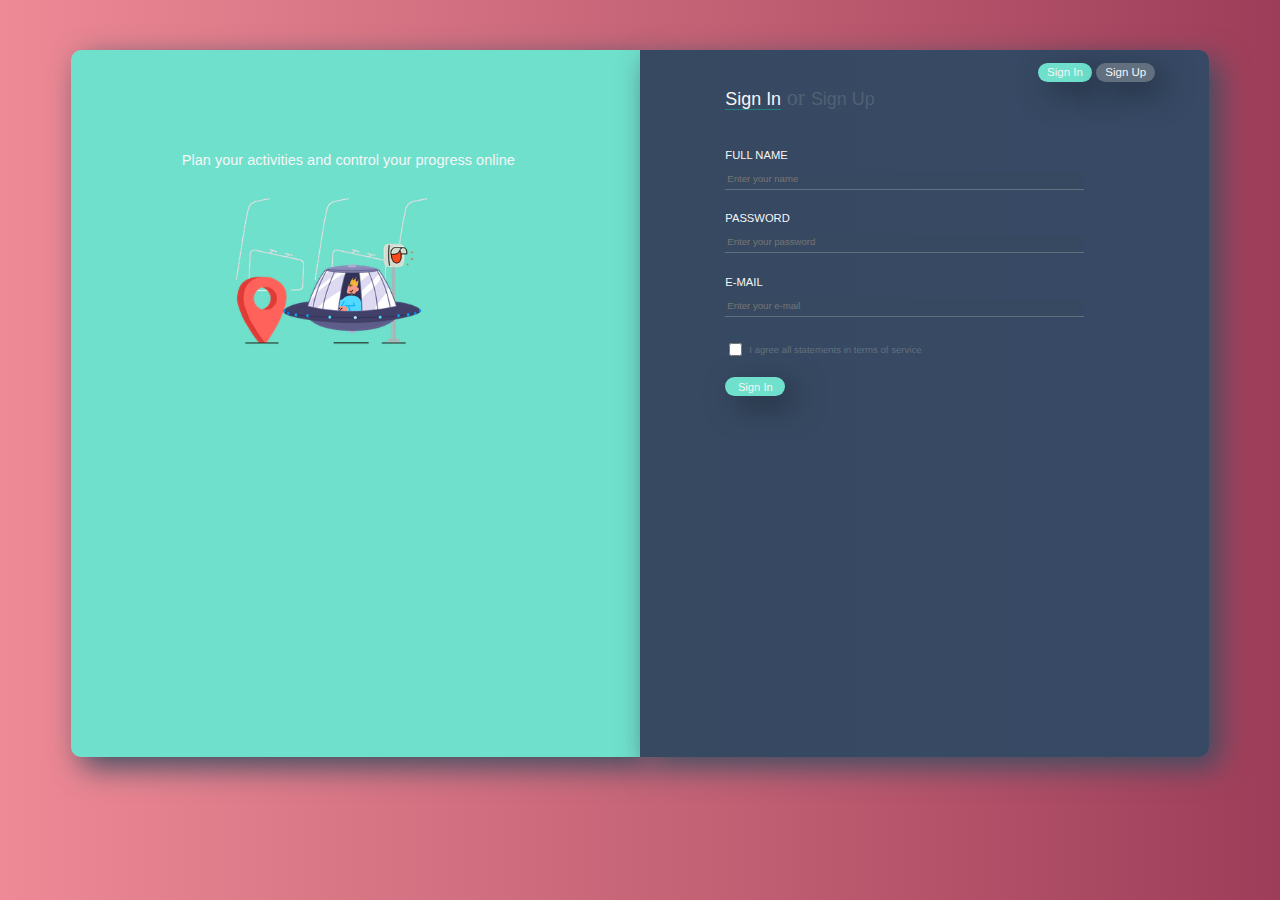
<file: index.html>
<html>
<head>
<link rel = "stylesheet" href = "style.css">
<meta name="viewport" content="width=device-width, initial-scale=1.0">
</head>
<div class = "main-container">
	<div class = "column-1">
       <div class = "column-1-contents">
       	<h2>Plan your activities and control your progress online</h2>
       	<img src = "doodle.png" alt ="none">
       </div>
	</div>
	<div class = "column-2">
		<div class = "column-2-contents">
			<div class = "top-buttons-container">
		        <a href = "index.html"><button class = "top-buttons top-buttons-current" >Sign In</button></a>
		        <a href = "sign-up.html"><button class = "top-buttons">Sign Up</button></a>
		    </div>
		        <h1><a href = "index.html" class = "current-page">Sign In</a> or <a href = "sign-up.html">Sign Up</a> </h1>
		        <form class = "form">
		       	<h3 class = "input-heading">FULL NAME</h3>
		       	<input type="text" name="user-info" class = "form-inputs" placeholder="Enter your name">
		       	<h3 class = "input-heading">PASSWORD</h3>
		       	<input type = "text" name ="user-info" class = "form-inputs" placeholder="Enter your password">
		       	<h3 class = "input-heading" >E-MAIL</h3>
		       	<input type = "text" name ="user-info" class = "form-inputs" placeholder="Enter your e-mail">
		       	<input type="checkbox" name="" class = "the-checkbox">
		       	<p>I agree all statements in terms of service</p>
		        <button class = "signup-button" type = "submit">Sign In</button>
		        </form>

	    </div>
</div>
</div>
<body>
</body>
</html>
</file>
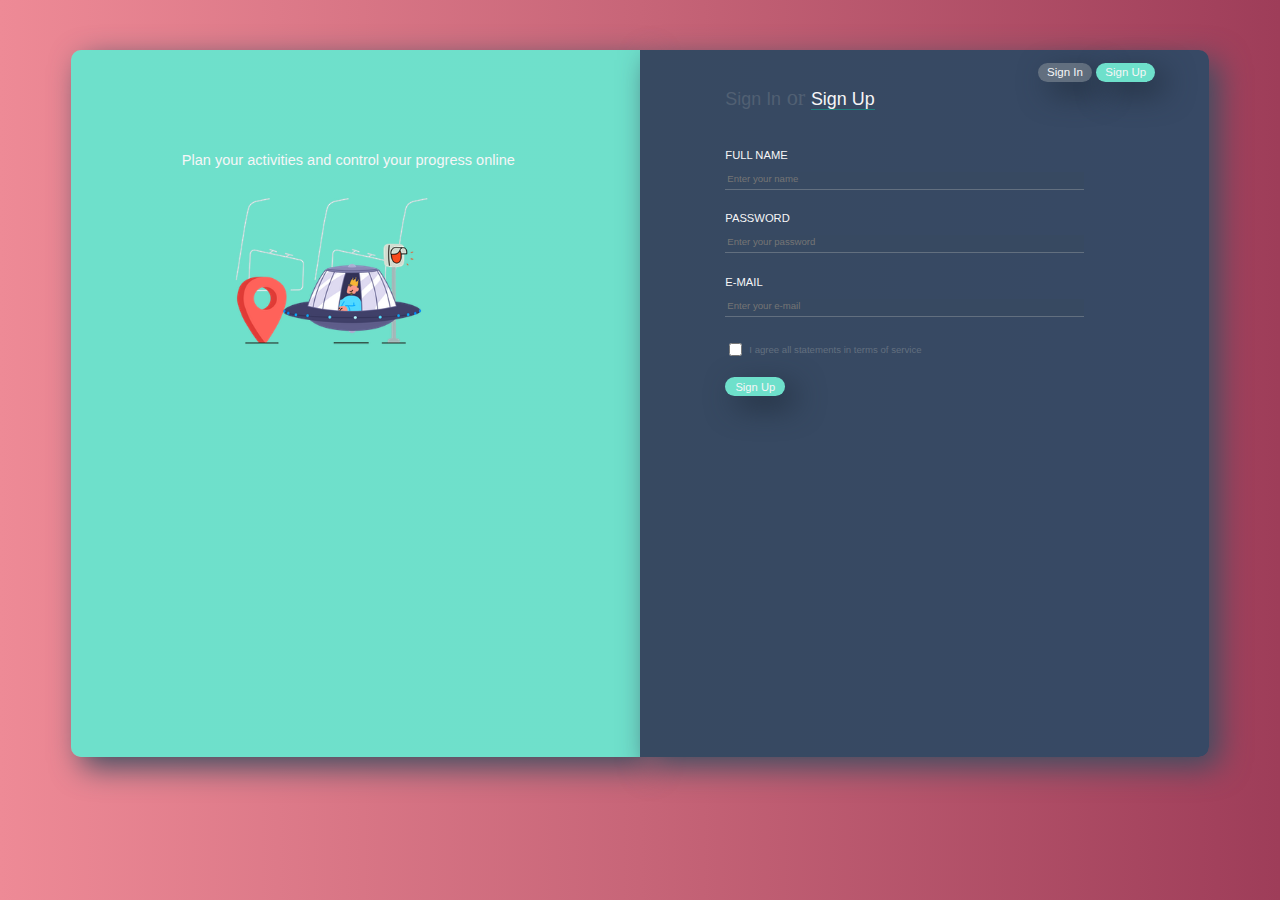
<file: sign-up.html>
<html>
<head>
<link rel = "stylesheet" href = "style.css">
</head>
<div class = "main-container">
	<div class = "column-1">
       <div class = "column-1-contents">
       	<h2>Plan your activities and control your progress online</h2>
       	<img src = "doodle.png" alt ="none">
       </div>
	</div>
	<div class = "column-2">
		<div class = "column-2-contents">
			<div class = "top-buttons-container">
		        <a href = "index.html"><button class = "top-buttons " >Sign In</button></a>
		        <a href = "sign-up.html"><button class = "top-buttons top-buttons-current">Sign Up</button></a>
		    </div>
		        <h1><a href = "index.html">Sign In</a> or <a href = "sign-up.html" class = "current-page">Sign Up</a> </h1>
		        <form class = "form">
		       	<h3 class = "input-heading">FULL NAME</h3>
		       	<input type="text" name="user-info" class = "form-inputs" placeholder="Enter your name">
		       	<h3 class = "input-heading">PASSWORD</h3>
		       	<input type = "text" name ="user-info" class = "form-inputs" placeholder="Enter your password">
		       	<h3 class = "input-heading" >E-MAIL</h3>
		       	<input type = "text" name ="user-info" class = "form-inputs" placeholder="Enter your e-mail">
		       	<input type="checkbox" name="" class = "the-checkbox">
		       	<p>I agree all statements in terms of service</p>
		        <button class = "signup-button">Sign Up</button>
		        </form>
		        
	    </div>
</div>
</div>
<body>
</body>
</html>
</file>
<file: style.css>
body{
    background-image: linear-gradient(90deg, #EE8A96, #C76578, #9E3D59 );
    font-size: 1em;
}

.main-container{
   display: flex;
   margin:auto;
   margin-top: 3.1em;
   width: 90%;
   height: 80%;
   border-width: 8px;
   border-color: gray;
}

.column-1{
    width: 50%;
    height: 100%;
    background-image :linear-gradient(90deg, #6EE0CB, #6FE0CB); 
    border-top-left-radius: 10px ;
    border-bottom-left-radius: 10px;
    color: #F6F6F7;
    text-align: center;
    font-size: 0.5em;
    font-family: sans-serif;
    box-shadow: 10px 10px 30px #3E4E61;
}

.column-1-contents{
    font-size: 1.4em;
}
.column-1-contents img{
    margin: auto;
    width: 50%;
}

.column-1-contents h2{
    margin-top: 7em;
    margin-right: 1em;
    color: #F6F6F7 ;
    font-size: 1.3em;
    font-family: sans-serif;
    font-weight: 50;
}

.column-2{
    width: 50%;
    background-image :linear-gradient( 90deg, #374961, #374965 ); 	
    border-bottom-right-radius: 10px;
    border-top-right-radius: 10px;
    box-shadow: 10px 10px 30px #3E4E61;
}

.column-2-contents{
    width: 70%;
    max-height: 80%;
    margin: auto;
    /*border: 2px white solid;*/
}

.column-2-contents h1{
    margin-top: 1.6em;
    color: #516073;
    font-weight: 50;
    font-size: 1.4rem;
    display: inline-block;
}
.column-2-contents a{
    color: #516073;
    font-family: sans-serif;
    text-decoration: none;
    font-size: 0.8em;
}

.column-2-contents a:hover{
    color: #DCDEE2;
}


.top-buttons-container{
    margin-top: 0.8em;
    margin-right: -2em;
    float: right;
    display: block;   
}

    
.top-buttons{    
    padding-top: 0.3em;
    padding-bottom: 0.3em;
    padding-left: 0.8em;
    padding-right: 0.8em;
    font-size: 0.9em;
    border-radius: 20px;
    background-color: #626F7F;
    border-style: none;
    outline: none;
    color: #F6F6F7;
    box-shadow: 10px 10px 30px #212E3E;
}


.top-buttons-current{
    color: #F6F6F7;
    background-color: #6EE0CB  
}
/*



padding-top: 0.3em;
    padding-bottom: 0.3em;
    padding-left: 0.8em;
    padding-right: 0.8em;
    font-size: 0.8em;
    border-radius: 20px;
    background-color:#6EE0CB  ;
    border-style: none;
    outline: none;
    color: #F6F6F7;
    width: 25%;
}*/

.current-page{
    border-bottom-width: 1.5px ;
    border-bottom-color: #1F807D;
    border-bottom-style: solid;
    color: #F6F6F7 !important;
}

form p{
    font-family: sans-serif;
    font-weight: 100;
    font-size: 0.6em;
    margin-top: -1.6em;
    margin-left: 2.5em;
    color: #626F7F;
}

form p a {
    color: #F6F6F7;
    font-size : 2em ;
}
.form-inputs{
    background-color: #374961;
    border-style: none;
    border-bottom: 0.5px #626F7F solid ;
    color: #626F7F;
    width: 90%;
    padding-bottom: 0.5em;
    font-size: 0.6em;
    outline: none;

}

.form-inputs:hover{
    color: #F6F6F7;
}
 
.input-heading{
    color: #F6F6F7 ;
    font-size: 0.7em;
    font-family: sans-serif;
    font-weight: 50;
    margin-top: 2em;
}

.the-checkbox{
    display: block ;
    margin-top: 2em;
    }

.signup-button{
    margin-top: 2em;
    padding-top: 0.3em;
    padding-bottom: 0.3em;
    padding-left: 0.8em;
    padding-right: 0.8em;
    font-size: 0.7em;
    border-radius: 20px;
    background-color:#6EE0CB  ;
    border-style: none;
    outline: none;
    color: #F6F6F7;
    box-shadow: 10px 10px 30px #212E3E;
    width: 60px;
    display: block;
}


@media (max-width : 600px) {
   .main-container{
    display: flex;
    flex-direction: column;
   }

   .column-1{
    width: 100%;
   }

   .column-2{
    width: 100%;
    border-bottom-right-radius: none;
    border-bottom-left-radius: 10px;
    border-top-right-radius: none;
    border: 2px white solid;
   }

}
</file>
